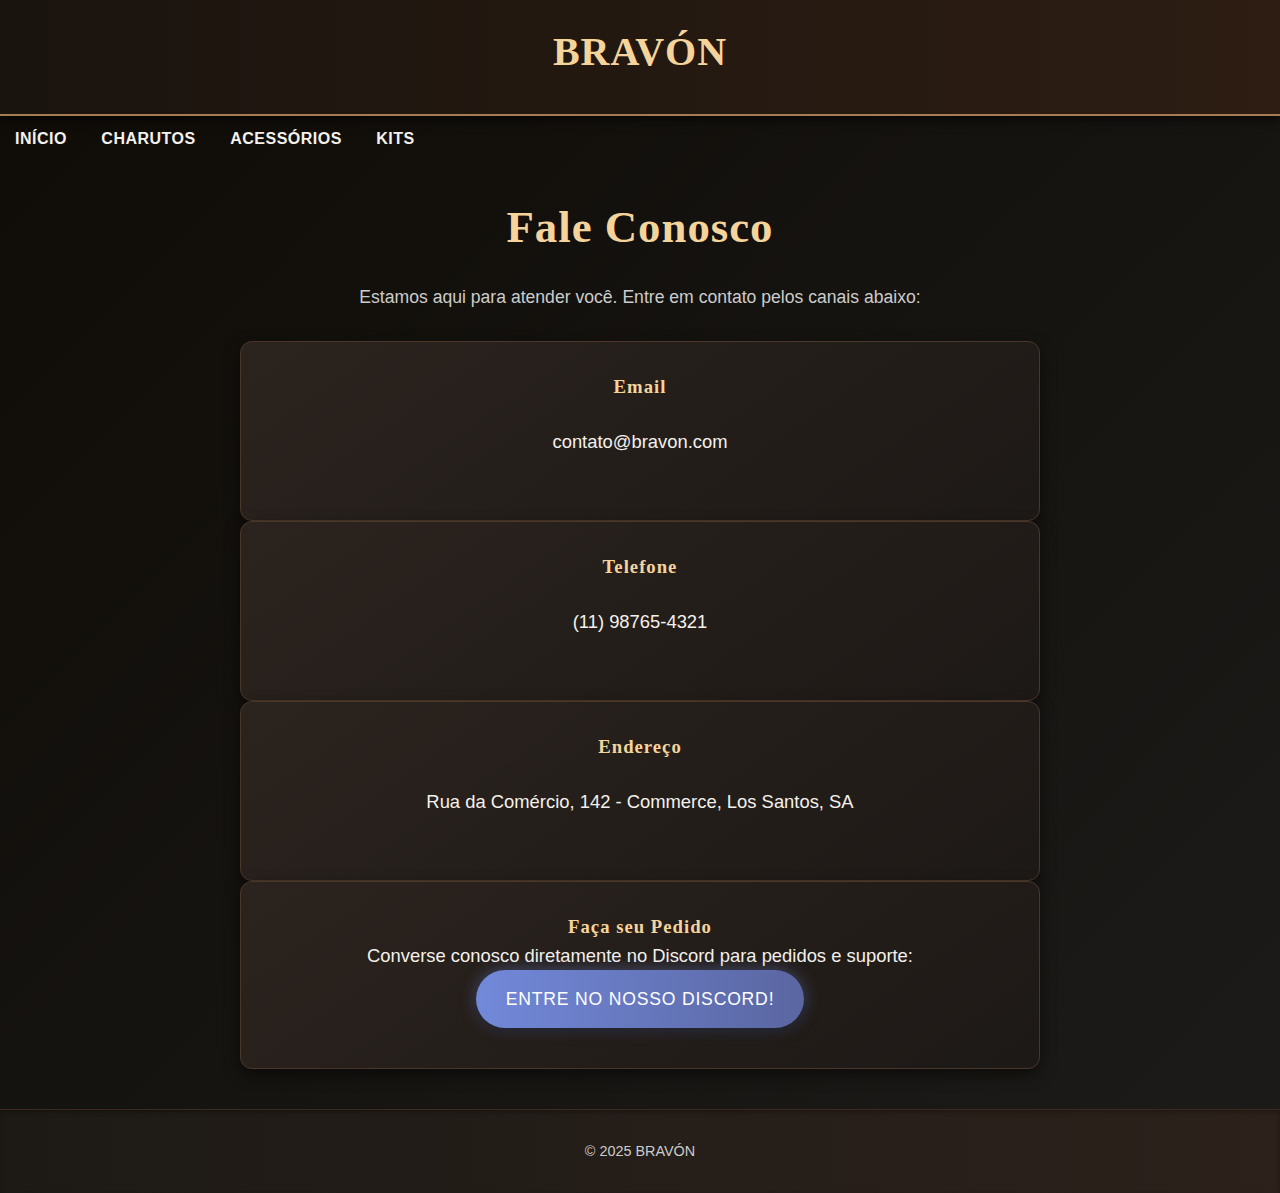
<file: contato.html>
<!DOCTYPE html>
<html lang="pt-BR">
<head>
    <meta charset="UTF-8">
    <meta name="viewport" content="width=device-width, initial-scale=1.0">
    <title>Contato - BRAVÓN</title>
    <link rel="stylesheet" href="contato.css">
</head>
<body>
    <header class="logo">
        <h1>BRAVÓN</h1>
    </header>
    <nav>
        <a href="index.html">Início</a>
        <a href="charutos.html">Charutos</a>
        <a href="acessorios.html">Acessórios</a>
        <a href="kits.html">Kits</a>
    </nav>
    <main class="contact-page">
        <div class="contact-info-container">
            <h2>Fale Conosco</h2>
            <p class="intro-text">Estamos aqui para atender você. Entre em contato pelos canais abaixo:</p>

            <div class="contact-item">
                <h3>Email</h3>
                <p>contato@bravon.com</p>
            </div>

            <div class="contact-item">
                <h3>Telefone</h3>
                <p>(11) 98765-4321</p>
            </div>

            <div class="contact-item">
                <h3>Endereço</h3>
                <p>Rua da Comércio, 142 - Commerce, Los Santos, SA</p>
            </div>

            <div class="contact-item">
                <h3>Faça seu Pedido</h3>
                <p>Converse conosco diretamente no Discord para pedidos e suporte:</p>
                <a href="https://discord.gg/5uberUhw" target="_blank" class="discord-button">Entre no nosso Discord!</a>
            </div>
        </div>
    </main>
    <footer>
        &copy; 2025 BRAVÓN
    </footer>
</body>
</html>
</file>
<file: contato.css>
/* === Reset e base === */
* {
    margin: 0;
    padding: 0;
    box-sizing: border-box;
}

body {
    font-family: 'Open Sans', sans-serif;
    background: linear-gradient(135deg, #0f0c07, #1c1b19);
    color: #f4f1ec;
    line-height: 1.6;
    overflow-x: hidden;
}

h1, h2, h3 {
    font-family: 'Playfair Display', serif;
    color: #f5d49c;
    letter-spacing: 1px;
}

a {
    text-decoration: none;
    color: inherit;
    transition: color 0.3s ease;
}

a:hover {
    color: #e0c28d;
}

/* === Containers === */
.container {
    width: 90%;
    max-width: 1200px;
    margin: 0 auto;
}

/* === Header === */
header {
    background: linear-gradient(to right, #1a140e, #2d1d13);
    padding: 20px 0;
    border-bottom: 2px solid #a67c52;
    box-shadow: 0 4px 10px rgba(0, 0, 0, 0.6);
    text-align: center;
}

header h1 {
    font-size: 2.5rem;
    color: #f5d49c;
    margin-bottom: 10px;
}

nav {
    margin-top: 10px;
}

nav a {
    margin: 0 15px;
    color: #f4f1ec;
    font-weight: bold;
    text-transform: uppercase;
    letter-spacing: 0.5px;
}

nav a:hover {
    color: #e0b973;
}

/* === Main Content === */
main {
    padding: 40px 0;
    max-width: 800px;
    margin: 0 auto;
    text-align: center;
}

main h2 {
    margin-bottom: 20px;
    font-size: 2.8rem;
    color: #f5d49c;
}

main p {
    font-size: 1.1rem;
    color: #ccc;
    margin-bottom: 30px;
}

.cta-button {
    display: inline-block;
    background: linear-gradient(to right, #cfa76e, #a87b4d);
    color: #1e1b18;
    padding: 12px 28px;
    font-weight: bold;
    border-radius: 30px;
    border: none;
    cursor: pointer;
    box-shadow: 0 4px 10px rgba(0,0,0,0.4);
    transition: background 0.3s ease, transform 0.3s ease;
}

.cta-button:hover {
    background: linear-gradient(to right, #b68c5d, #8e6341);
    transform: scale(1.05);
}

.info-contato {
    background: linear-gradient(145deg, #2b231e, #1d1916);
    padding: 40px;
    border-radius: 15px;
    border: 1px solid #4a372a;
    box-shadow: 0 8px 20px rgba(0, 0, 0, 0.6);
    text-align: center;
    margin-bottom: 40px;
}

.info-contato h3 {
    font-size: 2.2rem;
    margin-bottom: 30px;
    color: #e0b973;
    text-align: center;
    border-bottom: 1px solid #4a372a;
    padding-bottom: 20px;
}

.info-contato p {
    font-size: 1.15rem;
    color: #ccc;
    margin-bottom: 20px;
    text-align: center;
    line-height: 1.8;
}

/* --- Reestilização inspirada na página inicial --- */
.contact-items-grid {
    display: grid;
    grid-template-columns: repeat(auto-fit, minmax(280px, 1fr));
    gap: 30px; /* Aumenta o gap para mais respiro, inspirado nos produtos */
    justify-content: center;
    align-items: stretch;
    margin-top: 30px;
}

.contact-item {
    /* Inspirado nos produtos (.produto) e CTA (.cta-button) */
    background: linear-gradient(145deg, #2b231e, #1d1916); /* Fundo similar ao produto */
    padding: 30px; /* Aumenta o padding para ser mais espaçoso */
    border-radius: 12px; /* Mantém o border-radius dos produtos */
    border: 1px solid #4a372a; /* Borda similar aos produtos */
    box-shadow: 0 6px 15px rgba(0, 0, 0, 0.5); /* Sombra similar aos produtos */
    display: flex;
    flex-direction: column;
    justify-content: center; /* Centraliza verticalmente o conteúdo */
    align-items: center; /* Centraliza horizontalmente o conteúdo */
    transition: transform 0.3s ease, box-shadow 0.3s ease; /* Transição de hover dos produtos */
    cursor: copy;
    text-align: center;
    min-height: 180px; /* Aumenta a altura mínima para mais presença */
    position: relative;
    padding-bottom: 40px; /* Espaço extra para o tooltip */
}

/* Efeito de hover similar aos produtos */
.contact-item:hover {
    transform: translateY(-8px); /* Elevação dos produtos */
    box-shadow: 0 10px 25px rgba(0, 0, 0, 0.7); /* Sombra mais intensa no hover */
}

.contact-item p {
    margin: 0;
    font-size: 1.15rem;
    color: #f4f1ec; /* Cor do texto: Volta para o branco para contraste com o fundo escuro */
    line-height: 1.5; /* Espaçamento de linha confortável */
    text-align: center;
    flex-grow: 1;
    display: flex;
    flex-direction: column;
    justify-content: center; /* Garante que o texto da info fique centralizado verticalmente */
}

.contact-item strong {
    font-size: 1.5em; /* Título da informação maior */
    color: #f5d49c; /* Cor do título: Dourado para destaque */
    margin-bottom: 12px; /* Aumenta o espaçamento entre o título e a informação */
    white-space: nowrap;
    flex-shrink: 0;
    font-family: 'Playfair Display', serif;
    text-transform: uppercase;
    letter-spacing: 0.8px; /* Mais espaçamento entre letras no título */
}

/* Tooltip de "Copiado!" */
.contact-item::after {
    content: "Copiado!";
    position: absolute;
    bottom: 15px; /* Posição ajustada abaixo do item */
    left: 50%;
    transform: translateX(-50%);
    background-color: rgba(0, 0, 0, 0.8); /* Fundo mais escuro para o tooltip */
    color: #f4f1ec;
    padding: 8px 15px; /* Padding maior para o tooltip */
    border-radius: 6px;
    font-size: 1em; /* Tamanho do texto do tooltip */
    opacity: 0;
    visibility: hidden;
    transition: opacity 0.3s ease, visibility 0.3s ease;
    z-index: 10;
}

.contact-item.copied::after {
    opacity: 1;
    visibility: visible;
}


/* --- Estilo específico para o item do Discord --- */
.discord-item {
    /* Mantém o gradiente original mais escuro para o Discord */
    background: linear-gradient(145deg, #3a2e26, #2d2621);
    border: 1px solid #4a372a;
    border-left: 3px solid #7289da; /* Mantém a borda colorida do Discord */
    /* Remove padding-bottom extra se ele for o último item e não precisar de tooltip */
    padding-bottom: 30px; /* Ajusta padding para o Discord */
    justify-content: space-around; /* Distribui conteúdo verticalmente */
}

.discord-item:hover {
    background: linear-gradient(145deg, #2d2621, #1f1b18);
    box-shadow: 0 10px 25px rgba(0, 0, 0, 0.7); /* Sombra mais intensa no hover */
}

.discord-item p {
    margin-bottom: 25px; /* Mais espaço entre o texto e o botão do Discord */
    color: #ccc;
    font-size: 1.15rem;
    text-align: center;
}

.discord-button {
    background: linear-gradient(to right, #7289da, #5a66a1);
    color: #ffffff;
    box-shadow: 0 4px 10px rgba(0, 0, 0, 0.4), 0 0 15px rgba(114, 137, 218, 0.5);
    text-transform: uppercase;
    letter-spacing: 0.8px;
    border-radius: 30px;
    padding: 15px 30px;
    font-size: 1.1em;
    margin-top: auto; /* Empurra o botão para baixo */
    display: inline-block;
}

.discord-button:hover {
    background: linear-gradient(to right, #677bc4, #4a5482);
    transform: scale(1.05);
}


/* === Footer === */
footer {
    background: linear-gradient(to right, #1d1a16, #2c211b);
    padding: 30px 0;
    border-top: 1px solid #3d2a1f;
    text-align: center;
    color: #ccc;
    font-size: 0.9rem;
    box-shadow: inset 0 2px 4px rgba(0, 0, 0, 0.3);
}

/* --- Responsividade --- */
@media (max-width: 768px) {
    header h1 {
        font-size: 2rem;
    }

    nav a {
        display: block;
        margin: 10px auto;
        font-size: 0.9rem;
    }

    main h2 {
        font-size: 2.2rem;
    }

    main p {
        font-size: 1rem;
    }

    .info-contato {
        padding: 25px;
        border-radius: 10px;
    }

    .info-contato h3 {
        font-size: 1.8rem;
        margin-bottom: 20px;
        padding-bottom: 10px;
    }

    .info-contato p {
        font-size: 1rem;
        margin-bottom: 15px;
    }

    .contact-items-grid {
        grid-template-columns: 1fr; /* Uma coluna em telas menores */
    }

    .contact-item {
        padding: 25px; /* Ajusta padding para telas menores */
        min-height: 150px; /* Ajusta altura mínima para telas menores */
    }

    .contact-item strong {
        font-size: 1.2em; /* Reduz tamanho do título para telas menores */
        margin-bottom: 10px;
    }

    .contact-item p {
        font-size: 1rem;
    }

    .contact-item::after {
        bottom: 10px; /* Ajusta posição do tooltip */
        padding: 6px 12px;
        font-size: 0.9em;
    }

    .discord-item {
        margin-top: 25px; /* Ajusta margem superior */
        padding-bottom: 25px; /* Ajusta padding */
    }

    .discord-item p {
        font-size: 1rem;
    }

    .discord-button {
        padding: 12px 25px;
        font-size: 1em;
    }
}

@media (max-width: 480px) {
    header h1 {
        font-size: 1.8rem;
    }

    nav a {
        font-size: 0.85rem;
    }

    main h2 {
        font-size: 1.8rem;
    }

    main p {
        font-size: 0.95rem;
    }

    .info-contato {
        padding: 20px;
    }

    .info-contato h3 {
        font-size: 1.5rem;
    }

    .cta-button {
        padding: 10px 20px;
        font-size: 0.9rem;
    }
}
</file>
